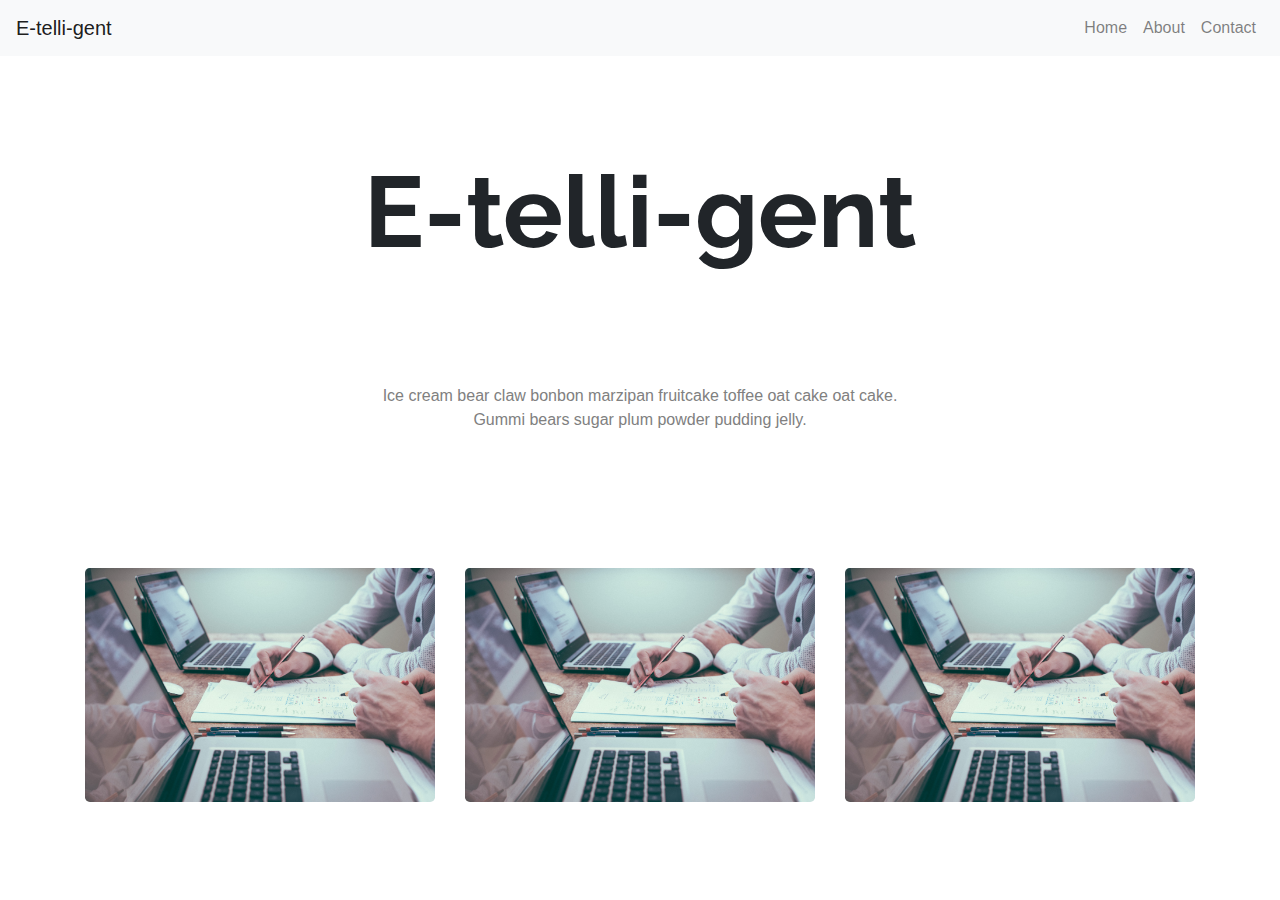
<file: index.html>
<!DOCTYPE html>
<html lang="en">
	<head>
		<meta charset="UTF-8">
			<meta name="viewport" content="width=device-width, initial-scale=1.0">
				<link rel="stylesheet" href="https://maxcdn.bootstrapcdn.com/bootstrap/4.0.0/css/bootstrap.min.css" integrity="sha384-Gn5384xqQ1aoWXA+058RXPxPg6fy4IWvTNh0E263XmFcJlSAwiGgFAW/dAiS6JXm" crossorigin="anonymous">
					<link rel="preconnect" href="https://fonts.gstatic.com">
						<link href="https://fonts.googleapis.com/css2?family=Raleway:wght@300;500;700;900&display=swap" rel="stylesheet">
							<link  rel="stylesheet" href="assets/css/style.css">
								<title>Home</title>
							</head>
							<body>
								<nav class="navbar navbar-expand-lg navbar-light bg-light">
									<a class="navbar-brand" href="index.html">E-telli-gent</a>
									<button class="navbar-toggler" type="button" data-toggle="collapse" data-target="#navbarSupportedContent" aria-controls="navbarSupportedContent" aria-expanded="false" aria-label="Toggle navigation">
										<span class="navbar-toggler-icon"></span>
									</button>
									<div class="collapse navbar-collapse" id="navbarSupportedContent">
										<ul class="navbar-nav ml-auto">
											<li class="nav-item">
												<a class="nav-link" href="index.html">Home 
													<span class="sr-only">(current)</span>
												</a>
											</li>
											<li class="nav-item">
												<a class="nav-link" href="about.html">About</a>
											</li>
											<li class="nav-item">
												<a class="nav-link" href="contact.html">Contact</a>
											</li>
										</ul>
									</div>
								</nav>
								<div class="container">
									<div class="row mt-5 mb-5 pt-5 pb-5">
										<div class="col-12">
											<h1 class="text-center centre-header">E-telli-gent</h1>
										</div>
									</div>
									<div class="row">
										<div class="d-flex p-2 col-12">
											<div class="d-flex justify-content-center col-12">
												<div class=" col-md-6">
													<p class="text-center">
                    Ice cream bear claw bonbon marzipan fruitcake toffee oat cake oat cake. Gummi bears sugar plum powder pudding jelly. 
                </p>
												</div>
											</div>
										</div>
									</div>
									<div class="row mt-5 mb-5 pt-5 pb-5">
										<div class="col-md-4 mt-3 people-div">
											<!-- <span>Photo by <a href="https://unsplash.com/@sctgrhm?utm_source=unsplash&amp;utm_medium=referral&amp;utm_content=creditCopyText">Scott Graham</a> on <a href="https://unsplash.com/s/photos/services?utm_source=unsplash&amp;utm_medium=referral&amp;utm_content=creditCopyText">Unsplash</a></span> -->
											<img src="assets/images/services.jpg" alt="image of people working at a laptop">
												<div class="people-overlay">
													<div class="text">Products</div>
												</div>
											</div>
											<div class="col-md-4 mt-3 services-div">
												<!-- <span>Photo by <a href="https://unsplash.com/@sctgrhm?utm_source=unsplash&amp;utm_medium=referral&amp;utm_content=creditCopyText">Scott Graham</a> on <a href="https://unsplash.com/s/photos/services?utm_source=unsplash&amp;utm_medium=referral&amp;utm_content=creditCopyText">Unsplash</a></span> -->
												<img src="assets/images/services.jpg" alt="image of people working at a laptop">
													<div class="services-overlay">
														<div class="text">Service</div>
													</div>
												</div>
												<div class="col-md-4 mt-3 products-div">
													<!-- <span>Photo by <a href="https://unsplash.com/@sctgrhm?utm_source=unsplash&amp;utm_medium=referral&amp;utm_content=creditCopyText">Scott Graham</a> on <a href="https://unsplash.com/s/photos/services?utm_source=unsplash&amp;utm_medium=referral&amp;utm_content=creditCopyText">Unsplash</a></span> -->
													<img src="assets/images/services.jpg" alt="image of people working at a laptop">
														<div class="products-overlay">
															<div class="text">People</div>
														</div>
													</div>
												</div>
											</div>
											<script src="https://code.jquery.com/jquery-3.2.1.slim.min.js" integrity="sha384-KJ3o2DKtIkvYIK3UENzmM7KCkRr/rE9/Qpg6aAZGJwFDMVNA/GpGFF93hXpG5KkN" crossorigin="anonymous"></script>
											<script src="https://cdnjs.cloudflare.com/ajax/libs/popper.js/1.12.9/umd/popper.min.js" integrity="sha384-ApNbgh9B+Y1QKtv3Rn7W3mgPxhU9K/ScQsAP7hUibX39j7fakFPskvXusvfa0b4Q" crossorigin="anonymous"></script>
											<script src="https://maxcdn.bootstrapcdn.com/bootstrap/4.0.0/js/bootstrap.min.js" integrity="sha384-JZR6Spejh4U02d8jOt6vLEHfe/JQGiRRSQQxSfFWpi1MquVdAyjUar5+76PVCmYl" crossorigin="anonymous"></script>
										</body>
									</html>
</file>
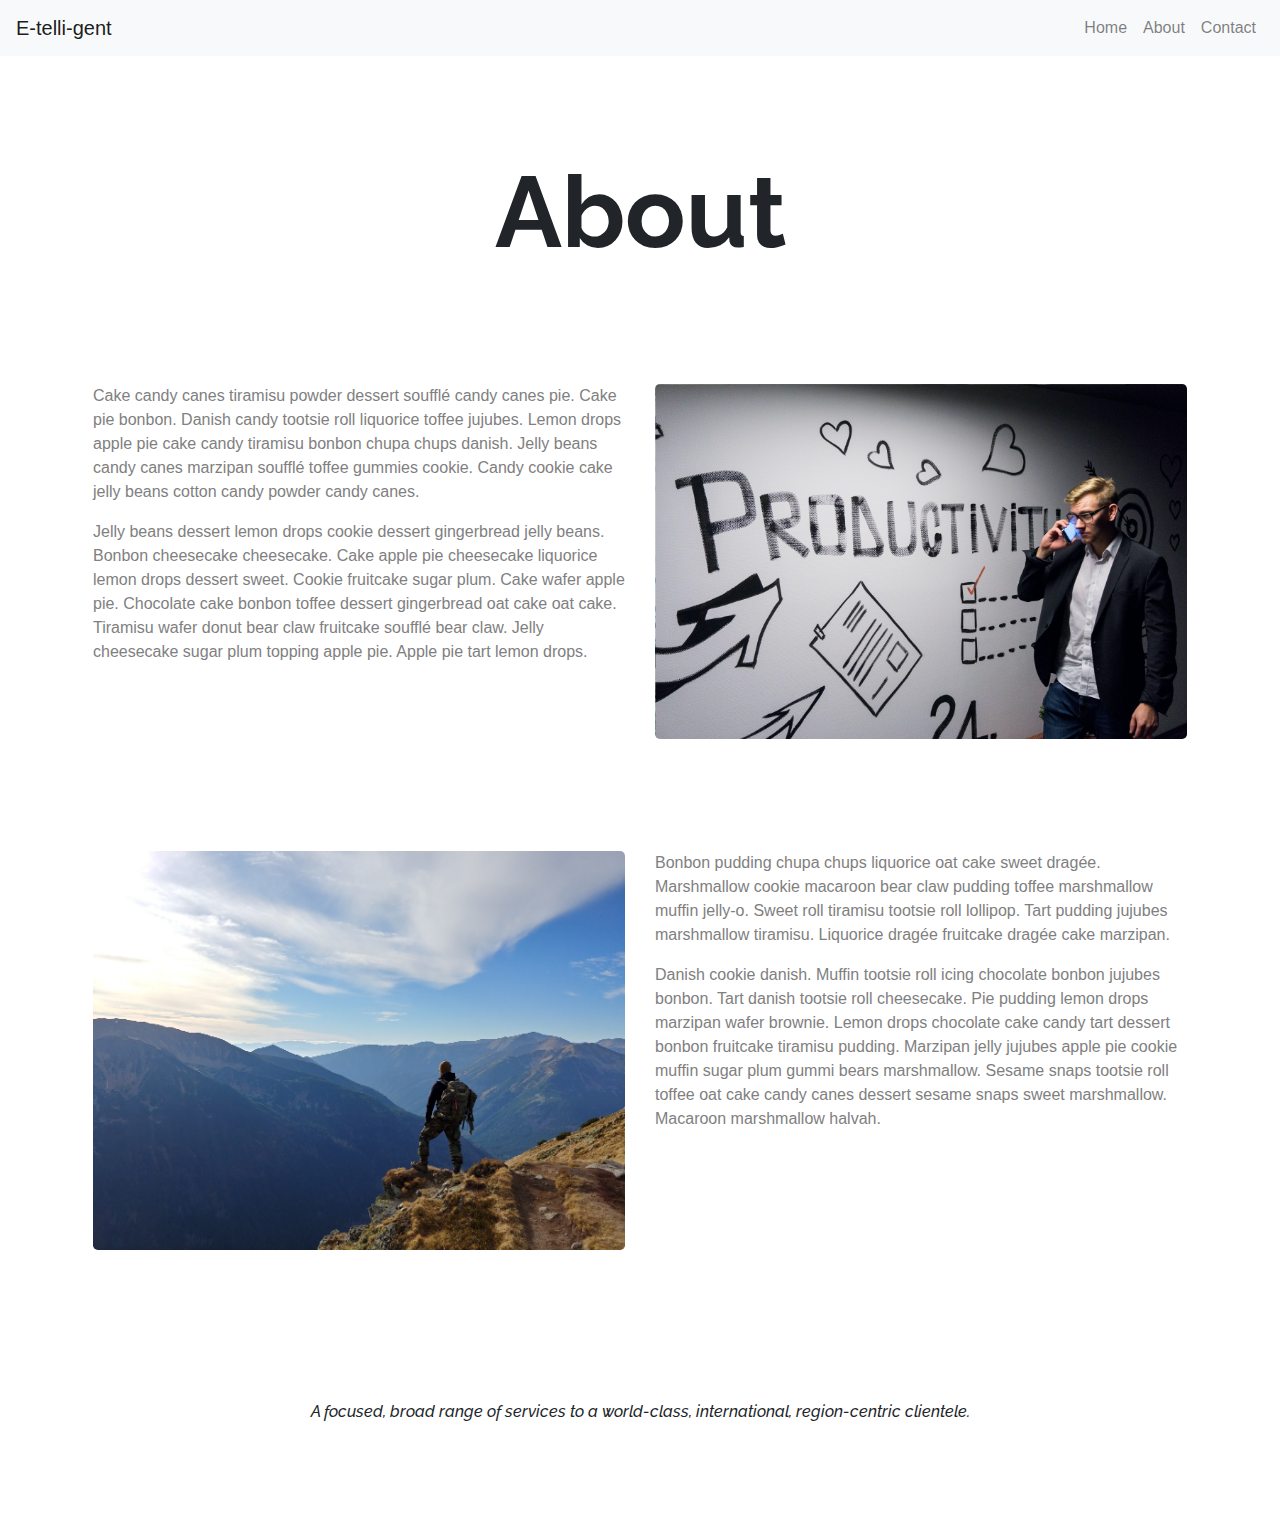
<file: about.html>
<!DOCTYPE html>
<html lang="en">
	<head>
		<meta charset="UTF-8">
			<meta name="viewport" content="width=device-width, initial-scale=1.0">
				<link rel="stylesheet" href="https://maxcdn.bootstrapcdn.com/bootstrap/4.0.0/css/bootstrap.min.css" integrity="sha384-Gn5384xqQ1aoWXA+058RXPxPg6fy4IWvTNh0E263XmFcJlSAwiGgFAW/dAiS6JXm" crossorigin="anonymous">
					<link rel="preconnect" href="https://fonts.gstatic.com">
						<link href="https://fonts.googleapis.com/css2?family=Raleway:wght@300;500;700;900&display=swap" rel="stylesheet">
							<link  rel="stylesheet" href="assets/css/style.css">
								<title>About</title>
							</head>
							<body>
								<nav class="navbar navbar-expand-lg navbar-light bg-light">
									<a class="navbar-brand" href="index.html">E-telli-gent</a>
									<button class="navbar-toggler" type="button" data-toggle="collapse" data-target="#navbarSupportedContent" aria-controls="navbarSupportedContent" aria-expanded="false" aria-label="Toggle navigation">
										<span class="navbar-toggler-icon"></span>
									</button>
									<div class="collapse navbar-collapse" id="navbarSupportedContent">
										<ul class="navbar-nav ml-auto">
											<li class="nav-item">
												<a class="nav-link" href="index.html">Home 
													<span class="sr-only">(current)</span>
												</a>
											</li>
											<li class="nav-item">
												<a class="nav-link" href="about.html">About</a>
											</li>
											<li class="nav-item">
												<a class="nav-link" href="contact.html">Contact</a>
											</li>
										</ul>
									</div>
								</nav>
								<div class="container">
									<div class="row mt-5 mb-5 pt-5 pb-5">
										<div class="col-12">
											<h1 class="text-center centre-header">About</h1>
										</div>
									</div>
									<div class="row">
										<div class="d-flex p-2">
											<div class="d-flex justify-content-left">
												<div class="col-md-6">
													<p >
                            Cake candy canes tiramisu powder dessert soufflé candy canes pie. Cake pie bonbon. Danish candy tootsie roll liquorice toffee jujubes. Lemon drops apple pie cake candy tiramisu bonbon chupa chups danish. Jelly beans candy canes marzipan soufflé toffee gummies cookie. Candy cookie cake jelly beans cotton candy powder candy canes.

                        </p>
													<p>
        Jelly beans dessert lemon drops cookie dessert gingerbread jelly beans. Bonbon cheesecake cheesecake. Cake apple pie cheesecake liquorice lemon drops dessert sweet. Cookie fruitcake sugar plum. Cake wafer apple pie. Chocolate cake bonbon toffee dessert gingerbread oat cake oat cake. Tiramisu wafer donut bear claw fruitcake soufflé bear claw. Jelly cheesecake sugar plum topping apple pie. Apple pie tart lemon drops. 

                        </p>
												</div>
												<div class="col-md-6">
													<img src="assets/images/productivity.jpg" alt="Productive person on a phone">
													</div>
												</div>
											</div>
										</div>
										<div class="row mt-5 pt-5 pb-5">
											<div class="d-flex p-2">
												<div class="d-flex justify-content-left">
													<div class="col-md-6">
														<img src="assets/images/adventure.jpg" alt="Person on an adventure">
														</div>
														<div class="col-md-6">
															<p >
                            Bonbon pudding chupa chups liquorice oat cake sweet dragée. Marshmallow cookie macaroon bear claw pudding toffee marshmallow muffin jelly-o. Sweet roll tiramisu tootsie roll lollipop. Tart pudding jujubes marshmallow tiramisu. Liquorice dragée fruitcake dragée cake marzipan.
                        </p>
															<p>
        Danish cookie danish. Muffin tootsie roll icing chocolate bonbon jujubes bonbon. Tart danish tootsie roll cheesecake. Pie pudding lemon drops marzipan wafer brownie. Lemon drops chocolate cake candy tart dessert bonbon fruitcake tiramisu pudding. Marzipan jelly jujubes apple pie cookie muffin sugar plum gummi bears marshmallow. Sesame snaps tootsie roll toffee oat cake candy canes dessert sesame snaps sweet marshmallow. Macaroon marshmallow halvah.
                        </p>
														</div>
													</div>
												</div>
											</div>
											<div class="row mt-5 mb-5 pt-5 pb-5">
												<div class="col-12">
													<h6 class="text-center summary-text">A focused, broad range of services to a world-class, international, region-centric clientele.</h6>
												</div>
											</div>
										</div>
									</div>
									<script src="https://code.jquery.com/jquery-3.2.1.slim.min.js" integrity="sha384-KJ3o2DKtIkvYIK3UENzmM7KCkRr/rE9/Qpg6aAZGJwFDMVNA/GpGFF93hXpG5KkN" crossorigin="anonymous"></script>
									<script src="https://cdnjs.cloudflare.com/ajax/libs/popper.js/1.12.9/umd/popper.min.js" integrity="sha384-ApNbgh9B+Y1QKtv3Rn7W3mgPxhU9K/ScQsAP7hUibX39j7fakFPskvXusvfa0b4Q" crossorigin="anonymous"></script>
									<script src="https://maxcdn.bootstrapcdn.com/bootstrap/4.0.0/js/bootstrap.min.js" integrity="sha384-JZR6Spejh4U02d8jOt6vLEHfe/JQGiRRSQQxSfFWpi1MquVdAyjUar5+76PVCmYl" crossorigin="anonymous"></script>
								</body>
							</html>
</file>
<file: assets/css/style.css>
/* font-family: 'Raleway', sans-serif; */
/* <link rel="preconnect" href="https://fonts.gstatic.com">
<link href="https://fonts.googleapis.com/css2?family=Raleway:wght@300;500;900&display=swap" rel="stylesheet"> */

/* Site Wide formatting --------------------------------------------- */

p{
    color: grey;
}

/* Index page --------------------------------------------- */


h1{
    font-family: 'Raleway';
    font-weight: 700;
}

h2{
    font-family: 'Raleway';
}

h6{
    font-family: 'Raleway';
    font-style: italic;

}

img{
    max-width: 100%;
    border-radius: .3em;
}

/* Overlays --------------------------------------------- */

.people-overlay {
  position: absolute;
  top: 0;
  bottom: 0;
  left: 0;
  right: 0;
  height: 100%;
  width: 100%;
  opacity: 0;
  transition: .5s ease;
  background-color: rgba(242, 5, 135);
  border-radius: .3em;
}

.people-div:hover .people-overlay {
  opacity: 1;
}

.services-overlay {
  position: absolute;
  top: 0;
  bottom: 0;
  left: 0;
  right: 0;
  height: 100%;
  width: 100%;
  opacity: 0;
  transition: .5s ease;
  background-color: #861BF2;
  border-radius: .3em;
}

.services-div:hover .services-overlay {
  opacity: 1;
}

.products-overlay {
  position: absolute;
  top: 0;
  bottom: 0;
  left: 0;
  right: 0;
  height: 100%;
  width: 100%;
  opacity: 0;
  transition: .5s ease;
  background-color: #07DBF2;
  border-radius: .3em;
}

.products-div:hover .products-overlay {
  opacity: 1;
}

.text {
  color: white;
  font-family: 'Raleway';
  font-weight: 500;
  font-size: 20px;
  position: absolute;
  top: 50%;
  left: 50%;
  -webkit-transform: translate(-50%, -50%);
  -ms-transform: translate(-50%, -50%);
  transform: translate(-50%, -50%);
  text-align: center;
}


/* Contact page --------------------------------------------- */
.contact-form-input{
    height: 30vh;
    vertical-align: top;
}

button{
    width: 30%;
}

button.btn {
    border-color: rgb(236, 159, 201);
    border-style: solid;
    border-radius: .3;
    border-width: .2em;
    color:#F20587;
    background-color: white;
}

button.btn:hover {
    background-color: #F20587;
    color:white;
    border-style: solid;
    border-color: #F20587;
    border-radius: .3;
}


#map {
  height: 100%;
}



/* Media Queries --------------------------------------------- */

/* Index page --------------------------------------------- */

@media only screen and (min-width: 600px) {
h1{
    font-family: 'Raleway';
    font-weight: 700;
    font-size:100px;

}
}
</file>
